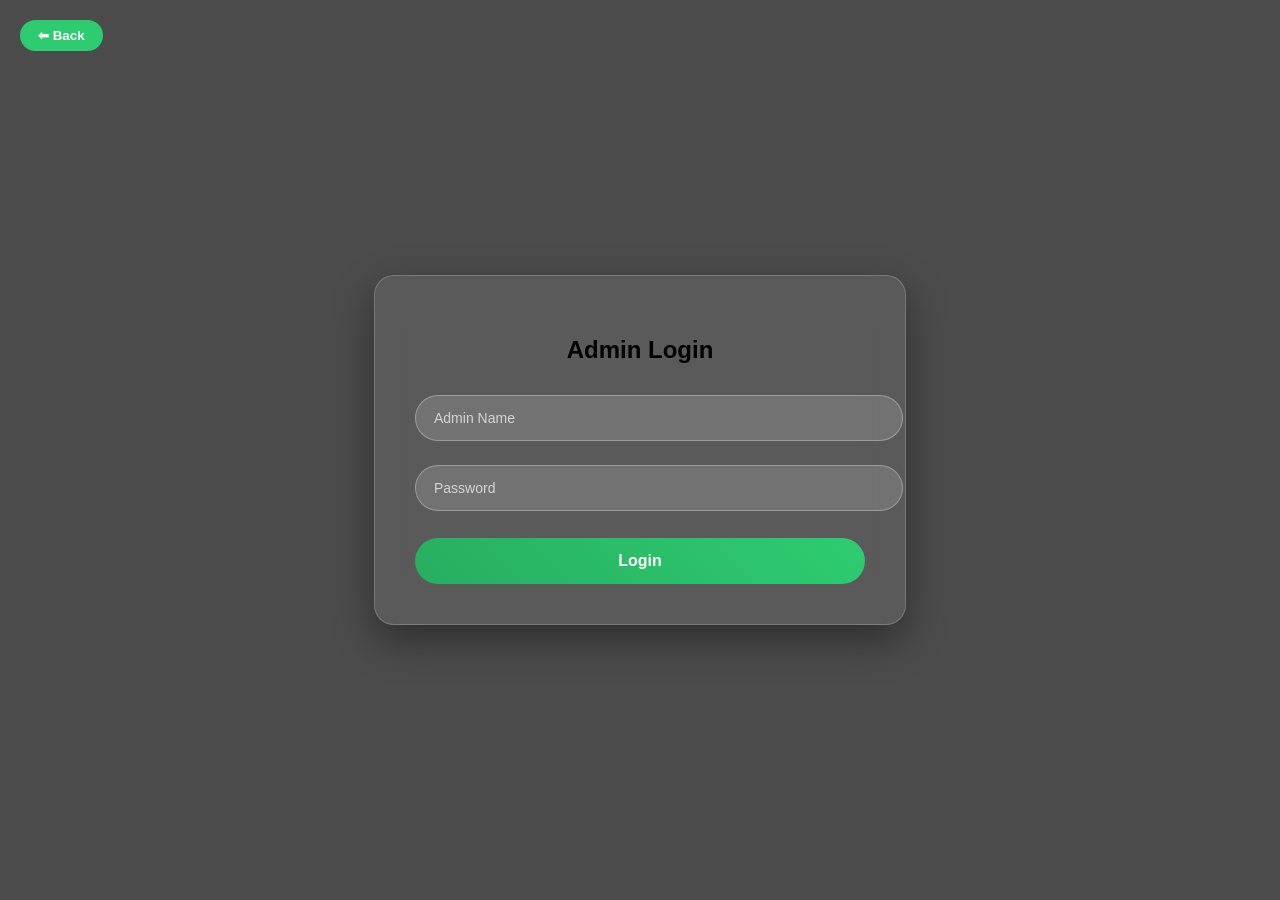
<file: admin-login.html>
<!DOCTYPE html>
<html>
<head>
    <title>Admin Login</title>
    <link rel="stylesheet" href="style.css">
</head>
<body class="inner-page">
<button class="back-btn" onclick="goBack()">⬅ Back</button>
<div class="inner-content">
    <h2>Admin Login</h2>

    <form id="adminLoginForm">
        <input type="text" id="adminName" placeholder="Admin Name" required>
        <input type="password" id="adminPassword" placeholder="Password" required>
        <button type="submit">Login</button>
    </form>
</div>

<script src="script.js"></script>
</body>
</html>
</file>
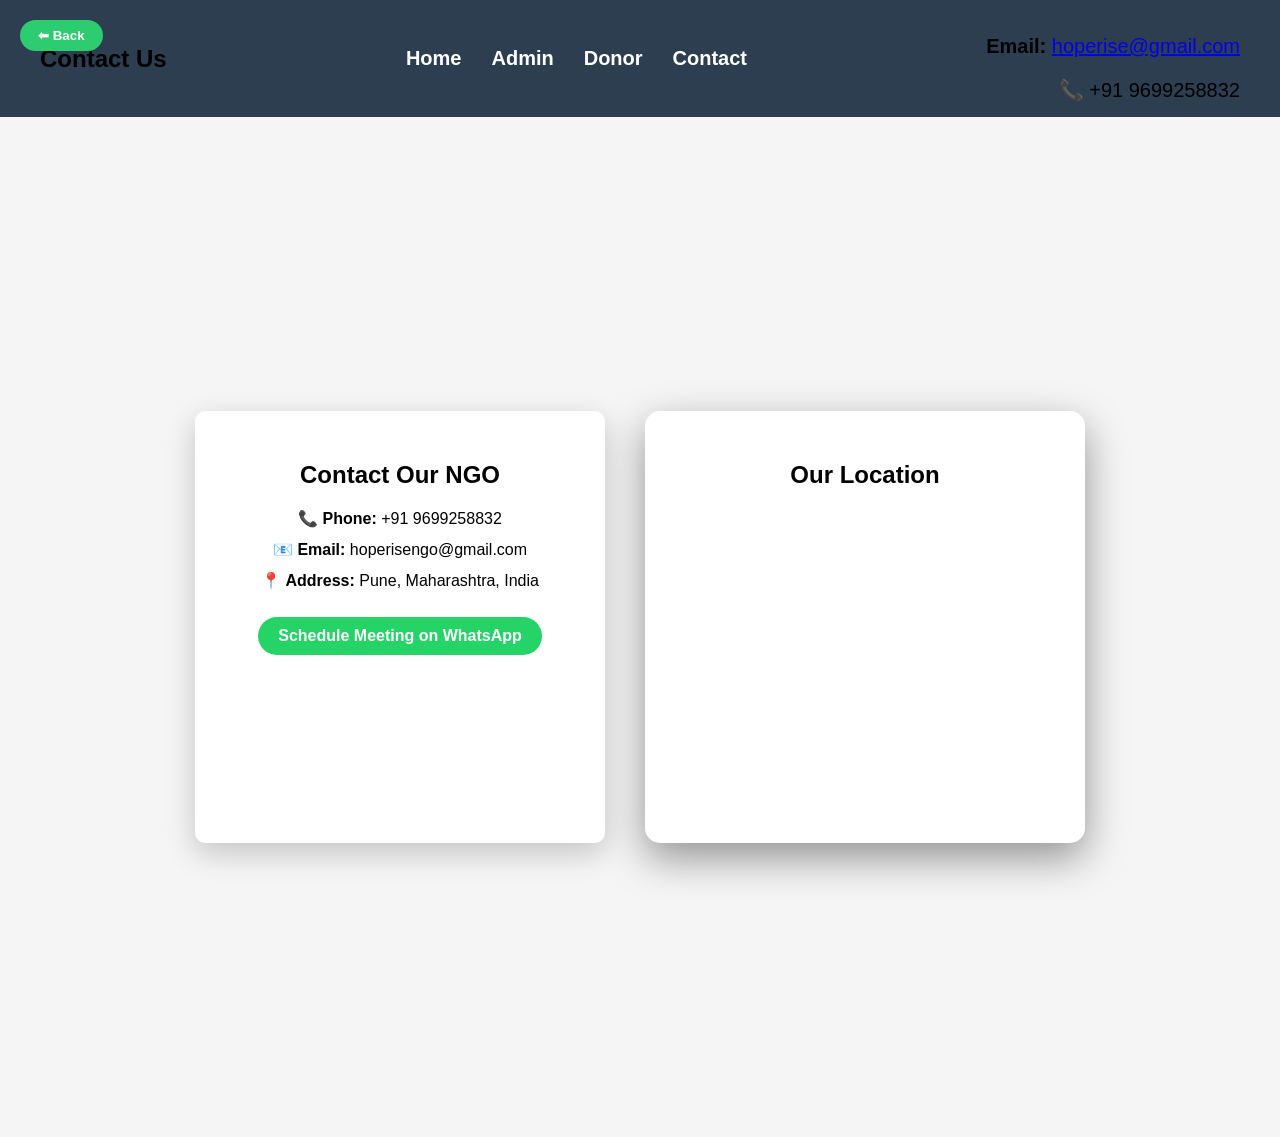
<file: contact.html>
<!DOCTYPE html>
<html>
<head>
<title>Contact - Donation Tracking System</title>
<link rel="stylesheet" href="style.css">
</head>

<body>

<!-- HEADER -->

<header class="simple-header">

<button class="back-btn" onclick="goBack()">⬅ Back</button>

<h2>Contact Us</h2>

    <!-- CENTER: NAVIGATION -->
    <nav class="header-nav">
        <a href="index.html">Home</a>
        <a href="admin-login.html">Admin</a>
        <a href="login.html">Donor</a>
        <a href="contact.html">Contact</a>
    </nav>

    <!-- RIGHT: CONTACT INFO -->
    <div class="header-contact">
         <p><strong>Email:</strong> 
<a href="mailto:ngohelp@gmail.com">hoperise@gmail.com</a>
</p>

        <div>📞 +91 9699258832</div>
    </div>

</header>


<!-- CONTACT SECTION -->
<section class="contact-section">

<div class="contact-container">

<!-- Contact Info -->

<div class="contact-card">

<h2>Contact Our NGO</h2>

<p>📞 <strong>Phone:</strong> +91 9699258832</p>

<p>📧 <strong>Email:</strong> hoperisengo@gmail.com</p>

<p>📍 <strong>Address:</strong> Pune, Maharashtra, India</p>

<a href="https://wa.me/919699258832" target="_blank" class="whatsapp-btn">
Schedule Meeting on WhatsApp
</a>

</div>


<!-- Location Map -->

<div class="location-card">

<h2>Our Location</h2>

<iframe src="https://www.google.com/maps?q=Pune,India&output=embed"></iframe>

</div>

</div>

</section>

<script src="script.js"></script>

</body>
</html>
</file>
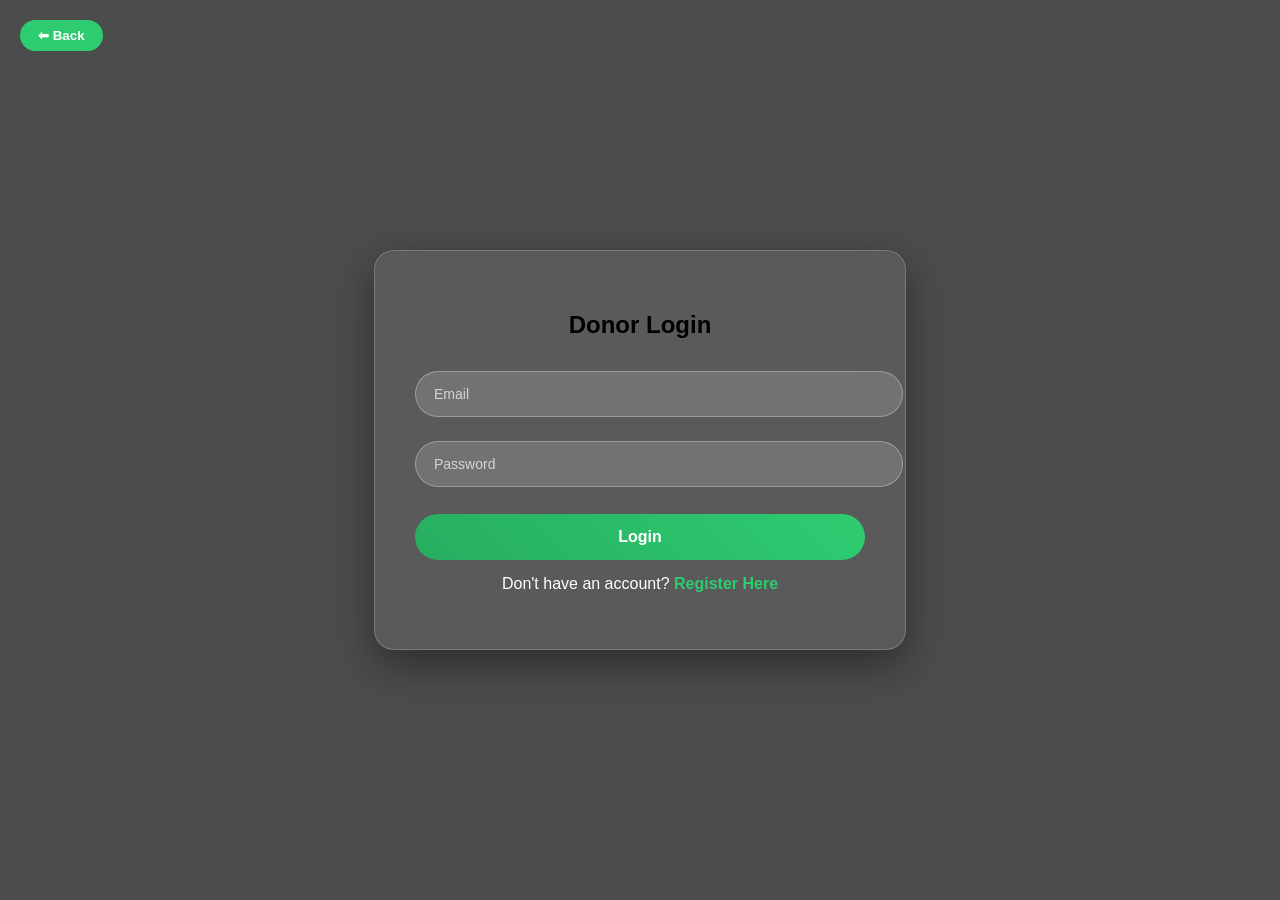
<file: login.html>
<!DOCTYPE html>
<html>
<head>
    <title>Admin Login</title>
    <link rel="stylesheet" href="style.css">
</head>
<body class="inner-page">
<button class="back-btn" onclick="goBack()">⬅ Back</button>
<div class="inner-content">
    <h2>Donor Login</h2>

    <form id="loginForm">
        <input type="email" id="loginEmail" placeholder="Email" required>
        <input type="password" id="loginPassword" placeholder="Password" required>
        <button type="submit">Login</button>
<p style="margin-top:15px; color:white;">
    Don't have an account?
    <a href="register.html" style="color:#2ecc71; font-weight:bold; text-decoration:none;">
        Register Here
    </a>
</p>
    </form>
</div>

<script src="script.js"></script>
</body>
</html>
</file>
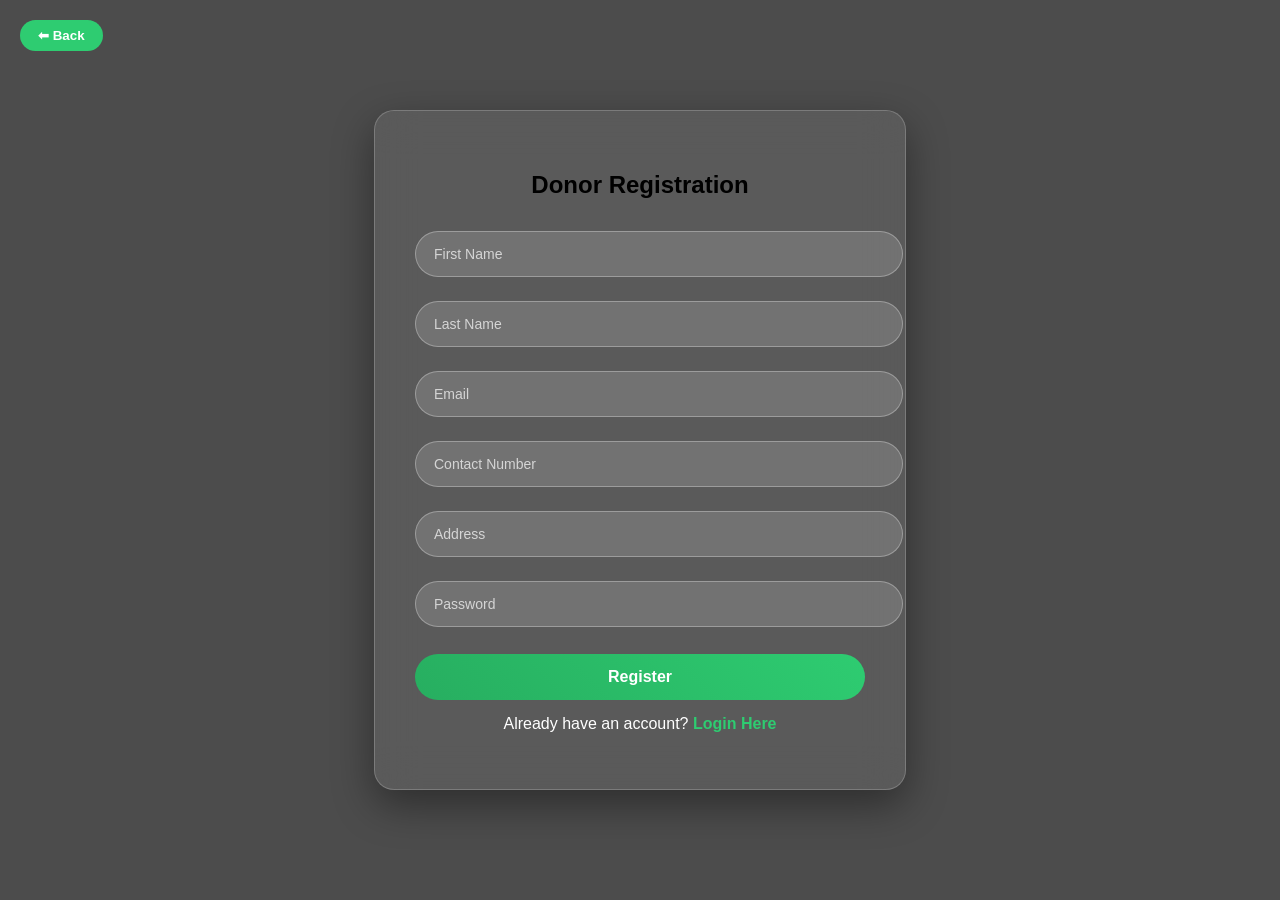
<file: register.html>
<!DOCTYPE html>
<html>
<head>
    <title>Donor Register</title>
    <link rel="stylesheet" href="style.css">
</head>
<body class="inner-page">
<button class="back-btn" onclick="goBack()">⬅ Back</button>

<div class="inner-content">
    <h2>Donor Registration</h2>

<form id="registerForm">
        <input type="text" id="firstName" placeholder="First Name" required>
        <input type="text" id="lastName" placeholder="Last Name" required>
        <input type="email" id="email" placeholder="Email" required>
        <input type="text" id="contact" placeholder="Contact Number" required>
        <input type="text" id="address" placeholder="Address" required>
        <input type="password" id="password" placeholder="Password" required>
        <button type="submit">Register</button>
<p style="margin-top:15px; color:white;">
    Already have an account?
    <a href="login.html" style="color:#2ecc71; font-weight:bold; text-decoration:none;">
        Login Here
    </a>
</p>
    </form>
</div>

<script src="script.js"></script>
</body>
</html>
</file>
<file: style.css>
body {
    margin: 0;
    font-family: Arial, sans-serif;
}

/* ================= HEADER ================= */
header{
    display:flex;
    align-items:center;
    justify-content:space-between;
    padding:15px 40px;
    background:#2c3e50;
}

/* LOGO */
.logo{
    width:60px;
}

/* MENU CENTER */
.menu{
    display:flex;
    gap:10px;
    margin:auto;
}

.menu a{
    color:white;
    text-decoration:none;
    font-size:10px;
    font-weight:600;
}

/* RIGHT SIDE CONTACT */
.contact-info{
    color:white;
    text-align:right;
}/* ================= HERO SECTION ================= */

.hero {
    height: 100vh;
    position: relative;
    overflow: hidden;
}

.slide {
    width: 100%;
    height: 100vh;
    object-fit: cover;
    position: absolute;
    opacity: 0;
    transition: 1s;
}

.slide.active {
    opacity: 1;
}

.overlay {
    position: absolute;
    width: 100%;
    height: 100%;
    background: linear-gradient(to right, rgba(0,0,0,0.8), rgba(0,0,0,0.3));
}

.hero-text {
    position: absolute;
    top: 50%;
    left: 50%;
    transform: translate(-50%, -50%);
    color: white;
    text-align: center;
    z-index: 2;
}

.hero-text h1 {
    font-size: 50px;
}

.btn {
    padding: 15px 35px;
    background: #27ae60;
    color: white;
    text-decoration: none;
    border-radius: 30px;
    display: inline-block;
}

.btn:hover {
    background: #2ecc71;
}

/* ================= INNER PAGE BACKGROUND ================= */
.inner-page {
    min-height: 100vh;
    background: url('https://images.unsplash.com/photo-1509099836639-18ba1795216d') 
                no-repeat center center fixed;
    background-size: cover;
    display: flex;
    justify-content: center;
    align-items: center;
}
.inner-page::before {
    content: "";
    position: absolute;
    width: 100%;
    height: 100%;
    background: rgba(0,0,0,0.7);
    z-index: 0;
}
/* ================= MODERN GLASS REGISTER PANEL ================= */

.inner-content {
    position: relative;
    z-index: 2;
    width: 450px;
    padding: 40px;
    border-radius: 20px;

    background: rgba(255, 255, 255, 0.08);
    backdrop-filter: blur(20px);
    -webkit-backdrop-filter: blur(20px);

    border: 1px solid rgba(255,255,255,0.2);
    box-shadow: 0 15px 40px rgba(0,0,0,0.4);

    text-align: center;
}
}

    background: rgba(255, 255, 255, 0.08);
    backdrop-filter: blur(20px);
    -webkit-backdrop-filter: blur(20px);

    border: 1px solid rgba(255,255,255,0.2);
    box-shadow: 0 15px 40px rgba(0,0,0,0.4);

    animation: fadeSlide 0.8s ease;
    text-align: center;
}

.inner-content h2 {
    color: #fff;
    margin-bottom: 25px;
    font-weight: 600;
    letter-spacing: 1px;
}

/* Inputs */

.inner-content input {
    width: 100%;
    padding: 14px 18px;
    margin: 12px 0;
    border-radius: 30px;
    border: 1px solid rgba(255,255,255,0.3);
    background: rgba(255,255,255,0.15);
    color: white;
    font-size: 14px;
    transition: 0.3s;
}

.inner-content input::placeholder {
    color: rgba(255,255,255,0.7);
}

.inner-content input:focus {
    border: 1px solid #2ecc71;
    box-shadow: 0 0 15px #2ecc71;
    background: rgba(255,255,255,0.2);
    outline: none;
}

/* Button */

.inner-content button {
    width: 100%;
    padding: 14px;
    margin-top: 15px;
    border-radius: 30px;
    border: none;
    background: linear-gradient(45deg, #27ae60, #2ecc71);
    color: white;
    font-size: 16px;
    font-weight: bold;
    cursor: pointer;
    transition: 0.4s;
}

.inner-content button:hover {
    transform: scale(1.05);
    box-shadow: 0 10px 25px rgba(46, 204, 113, 0.6);
}

/* Animation */

@keyframes fadeSlide {
    from {
        opacity: 0;
        transform: translateY(40px);
    }
    to {
        opacity: 1;
        transform: translateY(0);
    }
}

/* ================= CONTACT PAGE ================= */

/* CONTACT PAGE */

.contact-section{

min-height:100vh;

background:linear-gradient(
rgba(0,0,0,0.65),
rgba(0,0,0,0.65)
),
url("https://images.unsplash.com/photo-1488521787991-ed7bbaae773c");

background-size:cover;
background-position:center;

display:flex;
align-items:center;
justify-content:center;

padding:40px;

}

.contact-container{

display:flex;
gap:40px;
flex-wrap:wrap;
justify-content:center;

}

/* cards */

.contact-card,
.location-card{

width:380px;

background:white;

padding:30px;

border-radius:15px;

box-shadow:0 15px 40px rgba(0,0,0,0.4);

text-align:center;

transition:0.3s;

}

.contact-card:hover,
.location-card:hover{

transform:translateY(-10px);

}

/* titles */

.contact-card h2,
.location-card h2{

margin-bottom:20px;

}

/* contact text */

.contact-card p{

margin:12px 0;

font-size:16px;

}

/* whatsapp button */

.whatsapp-btn{

display:inline-block;

margin-top:20px;

padding:12px 25px;

background:#25D366;

color:white;

text-decoration:none;

border-radius:25px;

font-weight:bold;

transition:0.3s;

}

.whatsapp-btn:hover{

background:#1ebe5d;
transform:scale(1.05);

}

/* map */

.location-card iframe{

width:100%;

height:300px;

border:none;

border-radius:10px;

}
/* ================= DASHBOARD DESIGN ================= */

.dashboard-card {
    position: relative;
    z-index: 2;
    width: 500px;
    padding: 40px;
    border-radius: 20px;
    background: rgba(255,255,255,0.08);
    backdrop-filter: blur(20px);
    color: white;
    box-shadow: 0 15px 40px rgba(0,0,0,0.4);
}

.donor-info {
    margin-bottom: 20px;
    line-height: 1.6;
}

.donation-box input {
    width: 100%;
    padding: 12px;
    border-radius: 25px;
    border: none;
    margin-bottom: 15px;
}

.btn-group {
    display: flex;
    gap: 15px;
}

.btn-group button {
    flex: 1;
    padding: 12px;
    border-radius: 25px;
    border: none;
    font-weight: bold;
    cursor: pointer;
    background: linear-gradient(45deg,#27ae60,#2ecc71);
    color: white;
    transition: 0.3s;
}

.btn-group button:hover {
    transform: scale(1.05);
}

.cash-btn {
    background: linear-gradient(45deg,#3498db,#2980b9);
}

.history-box {
    margin-top: 20px;
}

/* ================= PAYMENT POPUP ================= */

.payment-modal {
    display: none;
    position: fixed;
    top:0;
    left:0;
    width:100%;
    height:100%;
    background: rgba(0,0,0,0.7);
    justify-content:center;
    align-items:center;
}

.payment-content {
    background: white;
    padding:30px;
    width:350px;
    border-radius:15px;
    text-align:center;
}

.upi-btn {
    display:block;
    background:#2ecc71;
    color:white;
    padding:12px;
    border-radius:25px;
    text-decoration:none;
    margin-top:15px;
}

.close {
    float:right;
    cursor:pointer;
    font-size:15px;
}
/* ===== ADVANCED DASHBOARD ===== */

.dashboard-container {
    width: 800px;
    padding: 40px;
    background: rgba(255,255,255,0.08);
    backdrop-filter: blur(20px);
    border-radius: 20px;
    color: white;
    box-shadow: 0 15px 40px rgba(0,0,0,0.4);
}

.profile-card {
    background: rgba(255,255,255,0.15);
    padding: 20px;
    border-radius: 15px;
    margin-bottom: 20px;
}

.summary-cards {
    display: flex;
    gap: 20px;
    margin-bottom: 20px;
}

.card {
    flex: 1;
    background: linear-gradient(45deg,#27ae60,#2ecc71);
    padding: 20px;
    border-radius: 15px;
    text-align: center;
}

.card h4 {
    margin-bottom: 10px;
}

.card p {
    font-size: 24px;
    font-weight: bold;
}

.donation-section input {
    width: 100%;
    padding: 12px;
    border-radius: 25px;
    border: none;
    margin-bottom: 15px;
}

.donation-section button {
    width: 100%;
    padding: 14px;
    border-radius: 25px;
    border: none;
    font-weight: bold;
    cursor: pointer;
    margin-bottom: 15px;   /* space between buttons */
    background: linear-gradient(45deg,#27ae60,#2ecc71);
    color: white;
    transition: 0.3s;
}

.donation-section button:hover {
    transform: scale(1.03);
}.cash-btn {
    background: linear-gradient(45deg,#3498db,#2980b9);
}

.receipt-box {
    margin-top: 20px;
    background: rgba(255,255,255,0.15);
    padding: 20px;
    border-radius: 15px;
}
.payment-modal {
    display: none;
    position: fixed;
    top:0;
    left:0;
    width:100%;
    height:100%;
    background: rgba(0,0,0,0.7);
    justify-content:center;
    align-items:center;
}

.payment-content {
    background: white;
    padding:30px;
    width:300px;
    border-radius:15px;
    text-align:center;
    position:relative;
}

.payment-content button {
    width:100%;
    padding:12px;
    margin-top:15px;
    border:none;
    border-radius:25px;
    background: linear-gradient(45deg,#27ae60,#2ecc71);
    color:white;
    font-weight:bold;
    cursor:pointer;
}

.close {
    float:right;
    cursor:pointer;
    font-size:20px;
}
/* ===== PREMIUM PAYMENT MODAL ===== */

.payment-modal {
    display: none;
    position: fixed;
    inset: 0;
    background: linear-gradient(135deg, rgba(0,0,0,0.8), rgba(0,50,80,0.8));
    backdrop-filter: blur(10px);
    justify-content: center;
    align-items: center;
    z-index: 999;
}

.payment-box {
    width: 420px;
    padding: 30px;
    border-radius: 25px;
    background: linear-gradient(145deg, #1f1f2e, #2c3e50);
    box-shadow: 0 20px 60px rgba(0,0,0,0.6);
    animation: pop 0.4s ease;
    color: white;
    position: relative;
}

.payment-header {
    text-align: center;
    font-size: 20px;
    font-weight: bold;
    margin-bottom: 25px;
    letter-spacing: 1px;
}

.apps-container {
    display: grid;
    grid-template-columns: repeat(2, 1fr);
    gap: 20px;
}

.app-card {
    background: linear-gradient(145deg,#34495e,#2c3e50);
    border-radius: 20px;
    padding: 25px;
    text-align: center;
    cursor: pointer;
    transition: 0.3s;
    border: 1px solid rgba(255,255,255,0.1);
}

.app-card:hover {
    transform: translateY(-8px) scale(1.05);
    background: linear-gradient(145deg,#27ae60,#2ecc71);
}

.app-card img {
    width: 50px;
    margin-bottom: 12px;
}

.app-card p {
    font-weight: bold;
    color: white;
}

.close-btn {
    position: absolute;
    top: 15px;
    right: 20px;
    font-size: 22px;
    cursor: pointer;
    color: #bbb;
}

.close-btn:hover {
    color: #ff4d4d;
}
/* ===== BACK BUTTON ===== */

.back-btn {
    position: fixed;      /* important */
    top: 20px;
    left: 20px;
    padding: 8px 18px;
    background: #2ecc71;
    color: white;
    border: none;
    border-radius: 25px;
    cursor: pointer;
    font-weight: bold;
    z-index: 999;         /* stay above everything */
    text-decoration: none;
}

.back-btn:hover {
    background: #27ae60;
}.form-link {
    margin-top: 15px;
    color: white;
}

.form-link a {
    color: #2ecc71;
    font-weight: bold;
    text-decoration: none;
}

.form-link a:hover {
    text-decoration: underline;
}
.logout-btn {
    position: absolute;
    top: 25px;
    right: 25px;

    padding: 8px 18px;
    border-radius: 25px;
    border: none;

    background: linear-gradient(45deg,#e74c3c,#c0392b);
    color: white;
    font-weight: bold;
    cursor: pointer;

    box-shadow: 0 5px 15px rgba(0,0,0,0.3);
    transition: 0.3s;
}

.logout-btn:hover {
    transform: scale(1.05);
}
/* ===== NEW PROFESSIONAL HEADER ===== */

.main-header {
    display: flex;
    justify-content: space-between;
    align-items: center;
    padding: 30px 40px;
    background: linear-gradient(45deg, #2c3e50, #34495e);
    color: white;
}

/* LEFT LOGO */
.header-logo {
    display: flex;
    align-items: center;
    gap: 10px;
}

.header-logo img {
    width: 40px;
    height: 40px;
}

.header-logo span {
    font-size: 20px;
    font-weight: bold;
}

/* CENTER NAV */
.header-nav {
    display: flex;
    gap: 30px;
}

.header-nav a {
    color: white;
    text-decoration: none;
    font-weight: bold;
    font-size: 20px;   /* Bigger text */
    transition: 0.3s;
}
}

.header-nav a:hover {
    color: #2ecc71;
}

/* RIGHT CONTACT */
.header-contact {
    text-align: right;
    font-size: 20px;
}
.donor-btn {
    background: linear-gradient(45deg,#27ae60,#2ecc71);
    padding: 8px 18px;
    border-radius: 25px;
    color: white !important;
    font-weight: bold;
    transition: 0.3s;
}

.donor-btn:hover {
    transform: scale(1.05);
    box-shadow: 0 5px 15px rgba(46,204,113,0.5);
}
/* ===== ADMIN SEARCH ===== */

.search-bar {
    width: 100%;
    padding: 12px;
    margin: 20px 0;
    border-radius: 25px;
    border: none;
    font-size: 14px;
}

/* ===== ADMIN DONOR CARD ===== */
.donor-card {
    display: flex;
    justify-content: space-between;
    align-items: center;
    background: rgba(255,255,255,0.12);
    padding: 20px 30px;
    margin-bottom: 20px;
    border-radius: 15px;
    backdrop-filter: blur(10px);
    border: 1px solid rgba(255,255,255,0.2);
    transition: 0.3s;
    text-align: left;
}

.donor-card div {
    flex: 1;
}

.donor-card h3 {
    margin: 0 0 8px 0;
}

.donor-total {
    font-weight: bold;
    font-size: 18px;
}/* ===== ADMIN CONTAINER ===== */

.admin-container {
    width: 900px;
    max-height: 85vh;
    overflow-y: auto;
}
/* Navbar */
.navbar {
    display: flex;
    align-items: center;
    justify-content: space-between;
    padding: 15px 60px;
    background: #2f4154;
}

/* Logo container */
.logo {
    display: flex;
    align-items: center;
}

/* Control logo size */
.logo img {
    width: 120px;   /* Change this size */
    height: auto;
    object-fit: contain;
}
.dashboard-container{
width:70%;
margin:auto;
margin-top:40px;
padding:30px;
border-radius:15px;

background: rgba(255,255,255,0.15);
backdrop-filter: blur(10px);
-webkit-backdrop-filter: blur(10px);

box-shadow:0 8px 32px rgba(0,0,0,0.3);

min-height:auto;
}
#qrSection{
    display: none;
    text-align: center;
    margin-top: 25px;
    padding: 20px;
    background: rgba(255,255,255,0.08);
    border-radius: 15px;
}

#qrSection img{
    margin-top: 10px;
}
/* Fix top layout */
.top-bar{
    display: flex;
    justify-content: space-between;
    align-items: center;
}
.qr-box{
text-align:center;
margin-top:10px;
margin-bottom:0;
}

.qr-box img{
width:180px;   /* smaller QR code */
border-radius:10px;
display:block;
margin:auto;
}
.receipt-box {
    margin-top: 20px;
    padding: 20px;
    border-radius: 15px;
    background: rgba(255,255,255,0.15);
    color: white;
}

.receipt-box h3 {
    margin-bottom: 15px;
}

.receipt-box p {
    margin: 5px 0;
}
.profile-card p {
    margin: 8px 0;
    font-size: 16px;
}

.profile-card strong {
    color: #fff;
}

.profile-card span {
    color: #ddd;
}
/* HELP CHILDREN SECTION */

.help-section{
padding:60px 10%;
background:#f5f7fa;
text-align:center;
}

.help-section h2{
font-size:32px;
margin-bottom:10px;
}

.help-text{
color:#555;
margin-bottom:40px;
}

.help-cards{
display:flex;
gap:30px;
justify-content:center;
flex-wrap:wrap;
}

.help-card{
width:300px;
background:white;
border-radius:12px;
box-shadow:0 10px 25px rgba(0,0,0,0.15);
overflow:hidden;
transition:0.3s;
}

.help-card:hover{
transform:translateY(-10px);
}

.help-card img{
width:100%;
height:180px;
object-fit:cover;
}

.help-card h3{
margin:15px 0 10px;
}

.help-card p{
padding:0 15px;
color:#555;
}

.help-card a{
display:inline-block;
margin:15px;
padding:10px 20px;
background:#28a745;
color:white;
text-decoration:none;
border-radius:20px;
}

.help-card a:hover{
background:#218838;
}
/* DONATE SECTION */

.donate-section{

background:linear-gradient(rgba(0,0,0,0.6),rgba(0,0,0,0.6)),
url("https://images.unsplash.com/photo-1593113630400-ea4288922497");

background-size:cover;
background-position:center;

padding:80px 10%;

text-align:center;

color:white;

animation:fadeIn 2s ease;

}

.donate-content h2{

font-size:36px;
margin-bottom:15px;

}

.donate-content p{

max-width:600px;
margin:auto;
margin-bottom:30px;

font-size:18px;

}

.donate-btn{

display:inline-block;

padding:14px 30px;

background:#28a745;

color:white;

font-size:18px;

text-decoration:none;

border-radius:30px;

transition:0.3s;

animation:pulse 2s infinite;

}

.donate-btn:hover{

background:#1e7e34;
transform:scale(1.1);

}

/* animations */

@keyframes fadeIn{

from{
opacity:0;
transform:translateY(40px);
}

to{
opacity:1;
transform:translateY(0);
}

}

@keyframes pulse{

0%{
box-shadow:0 0 0 0 rgba(40,167,69,0.7);
}

70%{
box-shadow:0 0 0 15px rgba(40,167,69,0);
}

100%{
box-shadow:0 0 0 0 rgba(40,167,69,0);
}

}
/* CHILDREN GALLERY */

.children-gallery{

padding:60px 10%;
text-align:center;
background:#f7f7f7;

}

.children-gallery h2{

font-size:32px;
margin-bottom:10px;

}

.children-gallery p{

margin-bottom:40px;
color:#555;

}

.gallery-container{

display:grid;
grid-template-columns:repeat(auto-fit,minmax(250px,1fr));
gap:25px;

}

.gallery-card{

position:relative;
overflow:hidden;
border-radius:12px;
box-shadow:0 10px 25px rgba(0,0,0,0.2);

}

.gallery-card img{

width:100%;
height:260px;
object-fit:cover;
transition:0.5s;

}

/* hover zoom */

.gallery-card:hover img{

transform:scale(1.1);

}

/* overlay */

.overlay{

position:absolute;
bottom:0;
left:0;

width:100%;
height:100%;

background:rgba(0,0,0,0.5);

display:flex;
align-items:center;
justify-content:center;

opacity:0;
transition:0.4s;

color:white;
font-size:20px;
font-weight:bold;

}

/* overlay show */

.gallery-card:hover .overlay{

opacity:1;

}
/* CONTACT HERO */

.contact-hero{

background:linear-gradient(rgba(0,0,0,0.6),rgba(0,0,0,0.6)),
url("https://images.unsplash.com/photo-1488521787991-ed7bbaae773c");

background-size:cover;
background-position:center;

color:white;
text-align:center;

padding:80px 20px;

}

.contact-hero h1{

font-size:40px;

margin-bottom:10px;

}


/* CONTACT SECTION */

.contact-section{

padding:60px 10%;

background:#f5f5f5;

}


/* container */

.contact-container{

display:flex;
gap:40px;
flex-wrap:wrap;
justify-content:center;

}


/* cards */

.contact-card,
.form-card{

background:white;

padding:30px;

border-radius:10px;

box-shadow:0 10px 30px rgba(0,0,0,0.2);

width:350px;

}


/* contact text */

.contact-card p{

margin:12px 0;

}


/* whatsapp button */

.whatsapp-btn{

display:inline-block;

margin-top:15px;

padding:10px 20px;

background:#25D366;

color:white;

text-decoration:none;

border-radius:20px;

}


/* form */

.form-card form{

display:flex;
flex-direction:column;

}

.form-card input,
.form-card textarea{

margin:10px 0;

padding:10px;

border:1px solid #ccc;

border-radius:5px;

}

.form-card button{

padding:10px;

background:#28a745;

color:white;

border:none;

border-radius:5px;

cursor:pointer;

}


/* MAP */

.map-section{

margin-top:60px;

text-align:center;

}

.map-section iframe{

width:80%;

height:350px;

border:none;

border-radius:10px;

margin-top:20px;

}
/* CONTACT HERO */

.contact-hero{

background:linear-gradient(rgba(0,0,0,0.6),rgba(0,0,0,0.6)),
url("https://images.unsplash.com/photo-1488521787991-ed7bbaae773c");

background-size:cover;
background-position:center;

color:white;
text-align:center;

padding:80px 20px;

}

.contact-hero h1{

font-size:40px;

margin-bottom:10px;

}


/* CONTACT SECTION */

.contact-section{

padding:60px 10%;

background:#f5f5f5;

}


/* container */

.contact-container{

display:flex;
gap:40px;
flex-wrap:wrap;
justify-content:center;

}


/* cards */

.contact-card,
.form-card{

background:white;

padding:30px;

border-radius:10px;

box-shadow:0 10px 30px rgba(0,0,0,0.2);

width:350px;

}


/* contact text */

.contact-card p{

margin:12px 0;

}


/* whatsapp button */

.whatsapp-btn{

display:inline-block;

margin-top:15px;

padding:10px 20px;

background:#25D366;

color:white;

text-decoration:none;

border-radius:20px;

}


/* form */

.form-card form{

display:flex;
flex-direction:column;

}

.form-card input,
.form-card textarea{

margin:10px 0;

padding:10px;

border:1px solid #ccc;

border-radius:5px;

}

.form-card button{

padding:10px;

background:#28a745;

color:white;

border:none;

border-radius:5px;

cursor:pointer;

}


/* MAP */

.map-section{

margin-top:60px;

text-align:center;

}

.map-section iframe{

width:80%;

height:350px;

border:none;

border-radius:10px;

margin-top:20px;

}
.contact-card:hover,
.location-card:hover{
transform:translateY(-10px);
transition:0.3s;
}
</file>
